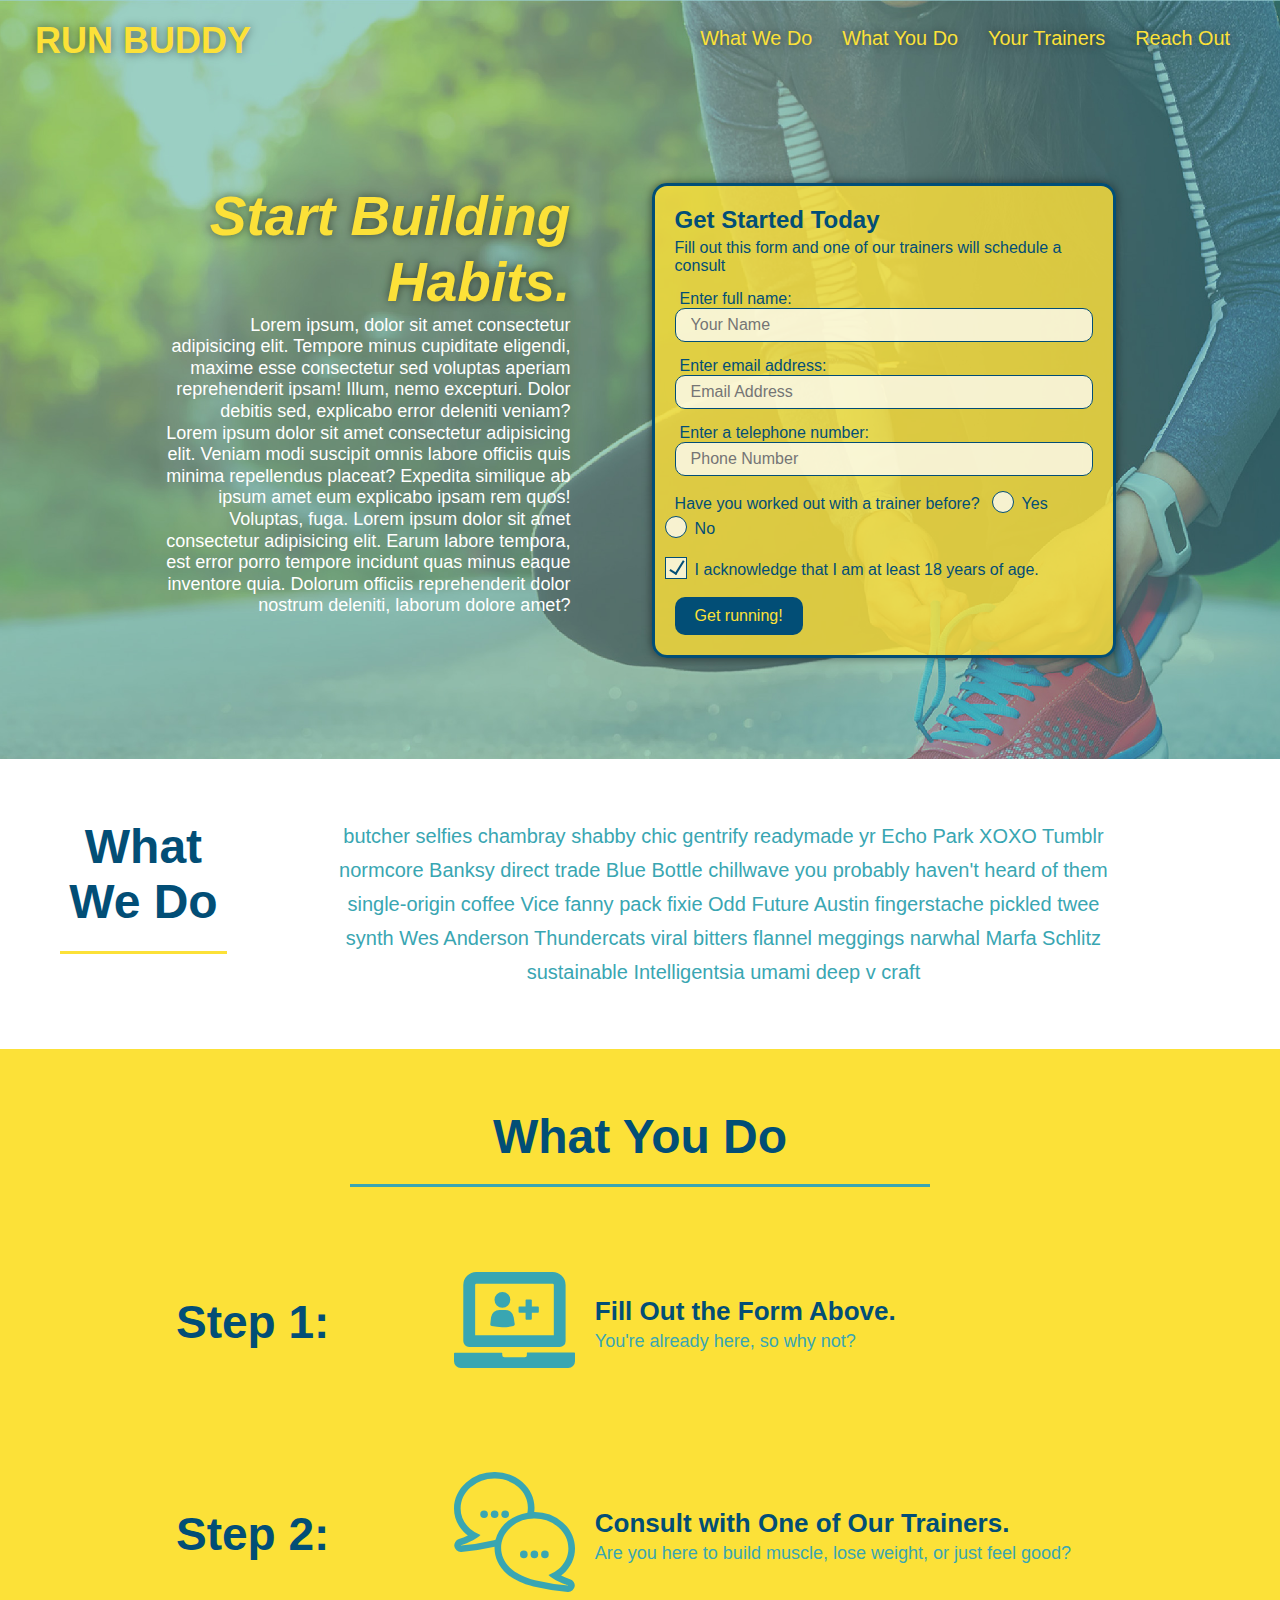
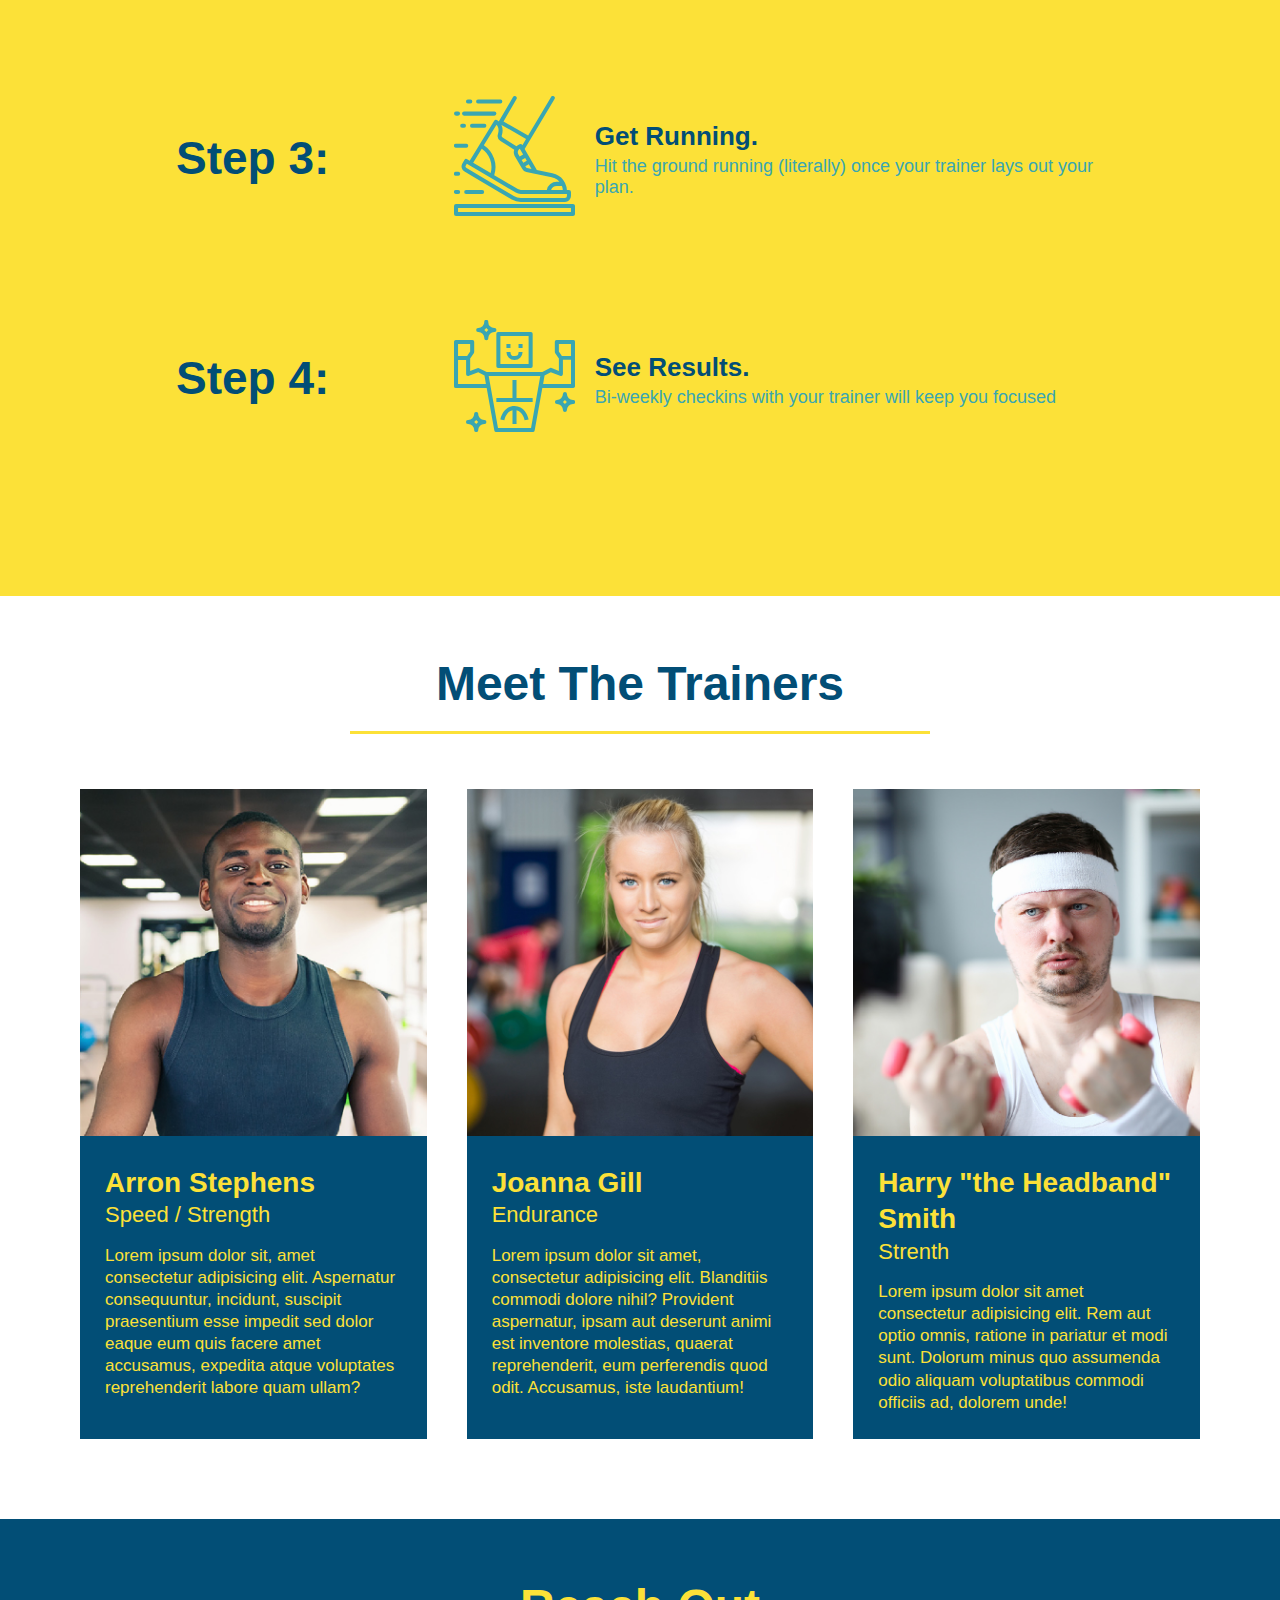
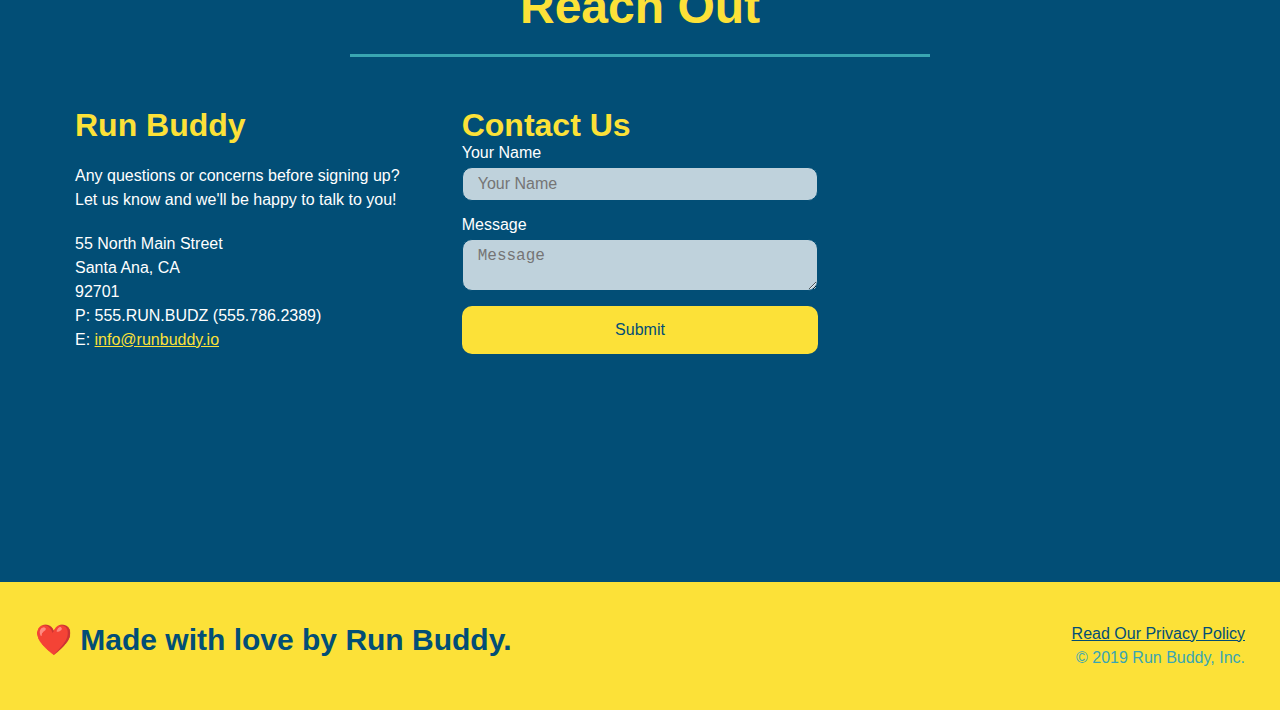
<file: index.html>
<!DOCTYPE html>
<html lang="en">
    <head>
        <meta charset="UTF-8" />
        <meta name="viewport" content="width=device-width, initial-scale=1.0" />
        <title>Run Buddy</title>
        <link rel="stylesheet" href="./assets/css/style.css" />
    </head>
    <body>

        <!-- navigation -->
        <header>
            <h1>
                <a href="/">RUN BUDDY</a>
            </h1>
            <nav>
                <ul>
                    <li>
                        <a href="#what-we-do">What We Do</a>
                    </li>
                    <li>
                        <a href="#what-you-do">What You Do</a>
                    </li>
                    <li>
                        <a href="#your-trainers">Your Trainers</a>
                    </li>
                    <li>
                        <a href="#reach-out">Reach Out</a>
                    </li>
                </ul>
            </nav>
        </header>

        <!-- hero/jumbotron -->
        <section class="hero">
            <div class="hero-cta">
                <h2>Start Building Habits.</h2>
                <p>
                    Lorem ipsum, dolor sit amet consectetur adipisicing elit. Tempore minus cupiditate eligendi, maxime esse consectetur sed voluptas aperiam reprehenderit ipsam! Illum, nemo excepturi. Dolor debitis sed, explicabo error deleniti veniam? Lorem ipsum dolor sit amet consectetur adipisicing elit. Veniam modi suscipit omnis labore officiis quis minima repellendus placeat? Expedita similique ab ipsum amet eum explicabo ipsam rem quos! Voluptas, fuga. Lorem ipsum dolor sit amet consectetur adipisicing elit. Earum labore tempora, est error porro tempore incidunt quas minus eaque inventore quia. Dolorum officiis reprehenderit dolor nostrum deleniti, laborum dolore amet?
                </p>
            </div>
            <div class="hero-form">
                <h3>Get Started Today</h3>
                <p>Fill out this form and one of our trainers will schedule a consult</p>
                <form>
                    <label for="name">Enter full name:</label>
                    <input type="text" placeholder="Your Name"  name="name" id="name" class="form-input"/>
                    <label for="email">Enter email address:</label>
                    <input type="email" placeholder="Email Address" name="email" id="email" class="form-input" />
                    <label for="phone">Enter a telephone number:</label>
                    <input type="tel" placeholder="Phone Number" name="phone" id="phone" class="form-input" />
                    <p>
                        Have you worked out with a trainer before?
                        <span class="radio-wrapper">
                            <input type="radio" name="trainer-confirm" id="trainer-yes" />
                            <label for="trainer-yes">Yes</label>
                        </span>
                        <span class="radio-wrapper">
                            <input type="radio" name="trainer-confirm" id="trainer-no" />
                            <label for="trainer-no">No</label>
                        </span>
                    </p>
                    <p>
                        <span class="checkbox-wrapper">
                            <label for="checkbox">
                                I acknowledge that I am at least 18 years of age.
                            </label>
                            <input type="checkbox" name="age-confirm" id="checkbox" />
                        </span>    
                    </p>
                    <button type="submit">
                        Get running!
                    </button>
                </form>
            </div>
        </section>

        <!-- "what we do" section -->
        <section id="what-we-do" class="intro">
            <div class="flex-row">
                <h2 class="section-title primary-border">What We Do</h2> 
                <div class="flex-row">    
                    <p>
                        butcher selfies chambray shabby chic gentrify readymade yr Echo Park XOXO Tumblr normcore Banksy direct trade Blue Bottle chillwave you probably haven't heard of them single-origin coffee Vice fanny pack fixie Odd Future Austin fingerstache pickled twee synth Wes Anderson Thundercats viral bitters flannel meggings narwhal Marfa Schlitz sustainable Intelligentsia umami deep v craft
                    </p>
                </div>
            </div>
        </section>    
        
        <!-- "what you do" section -->
        <section id="what-you-do" class="steps">
            <div class="flex-row">
                <h2 class="section-title secondary-border">What You Do</h2>
            </div>

            <div class="step">
                <h3>Step 1:</h3>
                <div class="step-info">
                    <div class="step-img">
                        <img src="./assets/images/step-1.svg" alt="" />
                    </div>
                    <div class="step-text">
                        <h4>Fill Out the Form Above.</h4>
                        <p>You're already here, so why not?</p>
                    </div>
                </div>    
            </div>

            <div class="step">
                <h3>Step 2:</h3>
                <div class="step-info">
                    <div class="step-img">
                        <img src="./assets/images/step-2.svg" alt="" />
                    </div>
                    <div class="step-text">
                        <h4>Consult with One of Our Trainers.</h4>
                        <p>Are you here to build muscle, lose weight, or just feel good?</p>
                    </div>
                </div>
            </div>

            <div class="step">
                <h3>Step 3:</h3>
                <div class="step-info">
                    <div class="step-img">
                        <img src="./assets/images/step-3.svg" alt="" />
                    </div>
                    <div class="step-text">
                        <h4>Get Running.</h4>
                        <p>Hit the ground running (literally) once your trainer lays out your plan.</p>
                    </div>
                </div>
            </div>

            <div class="step">
                <h3>Step 4:</h3>
                <div class="step-info">
                    <div class="step-img">
                        <img src="./assets/images/step-4.svg" alt="" />
                    </div>
                    <div class="step-text">
                        <h4>See Results.</h4>
                        <p>Bi-weekly checkins with your trainer will keep you focused</p>
                    </div>
                </div>
            </div>
        </section>

        <!-- "meet the trainers" section -->
        <section id="your-trainers">
            <div class="flex-row">
                <h2 class="section-title primary-border">Meet The Trainers</h2>
            </div>
            <div class="trainers">
                <article class="trainer">
                    <img src="./assets/images/trainer-1.jpg" alt="Arron Stephens in his workout clothes, ready to pump iron" />
                    <div class="trainer-bio">
                        <h3 class="trainer-name">Arron Stephens</h3>
                        <h4 class="trainer-role">Speed / Strength</h4>
                        <p>
                            Lorem ipsum dolor sit, amet consectetur adipisicing elit. Aspernatur consequuntur, incidunt, suscipit praesentium esse impedit sed dolor eaque eum quis facere amet accusamus, expedita atque voluptates reprehenderit labore quam ullam?
                        </p>
                    </div>
                </article>
                <article class="trainer">
                    <img src="./assets/images/trainer-2.jpg" alt="Joanna Gill cooling off after a workout" />
                    <div class="trainer-bio">
                        <h3 class="trainer-name">Joanna Gill</h3>
                        <h4 class="trainer-role">Endurance</h4>
                        <p>
                            Lorem ipsum dolor sit amet, consectetur adipisicing elit. Blanditiis commodi dolore nihil? Provident aspernatur, ipsam aut deserunt animi est inventore molestias, quaerat reprehenderit, eum perferendis quod odit. Accusamus, iste laudantium!
                        </p>
                    </div>
                </article>
                <article class="trainer">
                    <img src="./assets/images/trainer-3.jpg" alt="Harry Smith wearing a headband and lifting comically small pink weights" />
                    <div class="trainer-bio">
                        <h3 class="trainer-name">Harry "the Headband" Smith</h3>
                        <h4 class="trainer-role">Strenth</h4>
                        <p>
                            Lorem ipsum dolor sit amet consectetur adipisicing elit. Rem aut optio omnis, ratione in pariatur et modi sunt. Dolorum minus quo assumenda odio aliquam voluptatibus commodi officiis ad, dolorem unde!
                        </p>
                    </div>
                </article>
            </div> 
        </section>

        <!-- "reach out" section-->
        <section id="reach-out" class="contact">
            <div class="flex-row">
                <h2 class="section-title secondary-border">Reach Out</h2>
            </div>
            <div class="contact-info">
                <div>
                    <h3>Run Buddy</h3>
                    <p>
                        Any questions or concerns before signing up?
                        <br />
                        Let us know and we'll be happy to talk to you!
                    </p>
                    <address>
                        55 North Main Street <br/>
                        Santa Ana, CA <br/>
                        92701<br />
                        P: 555.RUN.BUDZ (555.786.2389)<br/>
                        E: <a href="mailto:info@runbuddy.io">info@runbuddy.io</a>
                    </address>
                </div>

                <div class="contact-form">
                    <h3>Contact Us</h3>
                    <form>
                        <label for="contact-name">Your Name</label>
                        <input type="text" id="contact-name" placeholder="Your Name" />

                        <label for="contact-message">Message</label>
                        <textarea id="contact-message" placeholder="Message"></textarea>
                        
                        <button type="submit">Submit</button>
                    </form>
                </div>
                
                <iframe src="https://www.google.com/maps/embed?pb=!1m18!1m12!1m3!1d3317.260229471412!2d-117.86963164859816!3d33.753940680593374!2m3!1f0!2f0!3f0!3m2!1i1024!2i768!4f13.1!3m3!1m2!1s0x80dcd9a8bea277f7%3A0x75399bf358a80caa!2s55%20N%20Main%20St%2C%20Santa%20Ana%2C%20CA%2092701!5e0!3m2!1sen!2sus!4v1633483113922!5m2!1sen!2sus" width="400" height="400" style="border:0;" allowfullscreen="" loading="lazy"></iframe>
            </div>
        </section>

        <!-- footer -->
        <footer>
            <h2>❤️ Made with love by Run Buddy.</h2>
            <div>
                <a href="./privacy-policy.html">Read Our Privacy Policy</a><br />
                &copy; 2019 Run Buddy, Inc.
            </div>  
        </footer>
    </body>
</html>
</file>
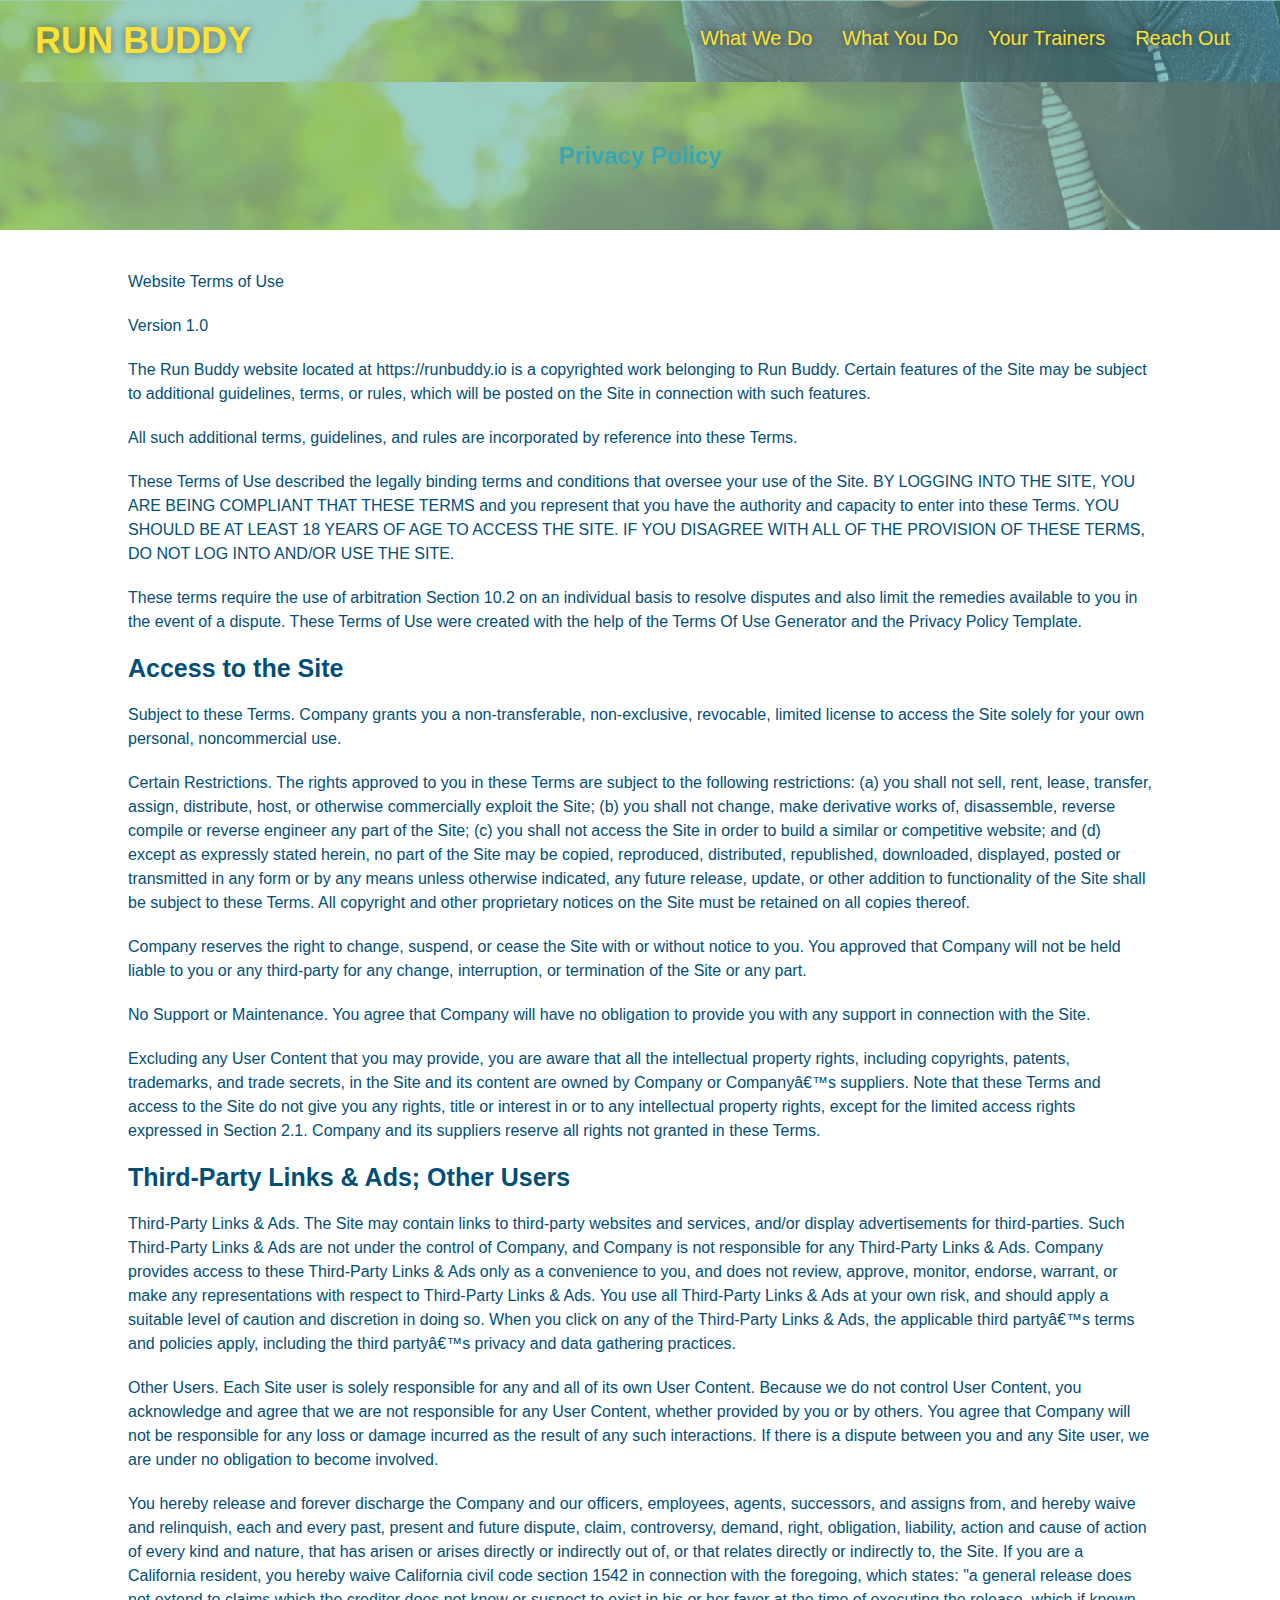
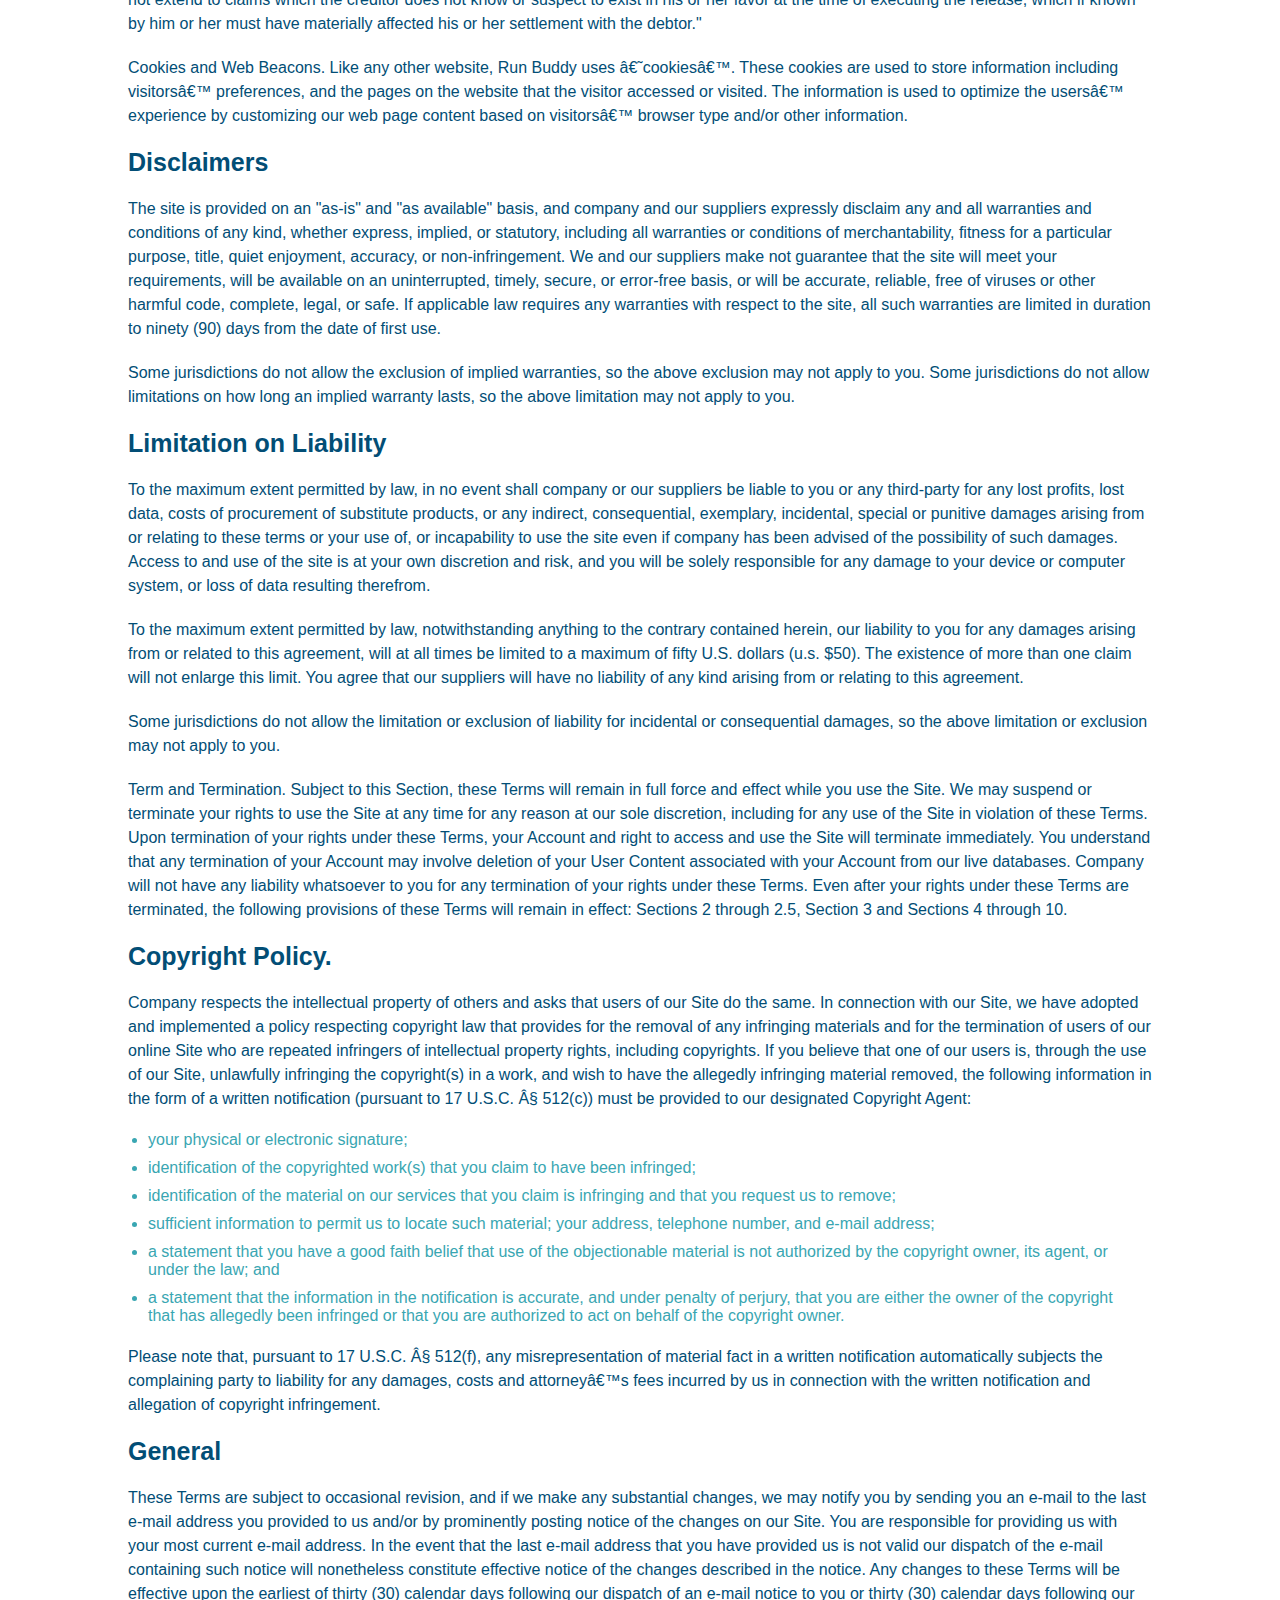
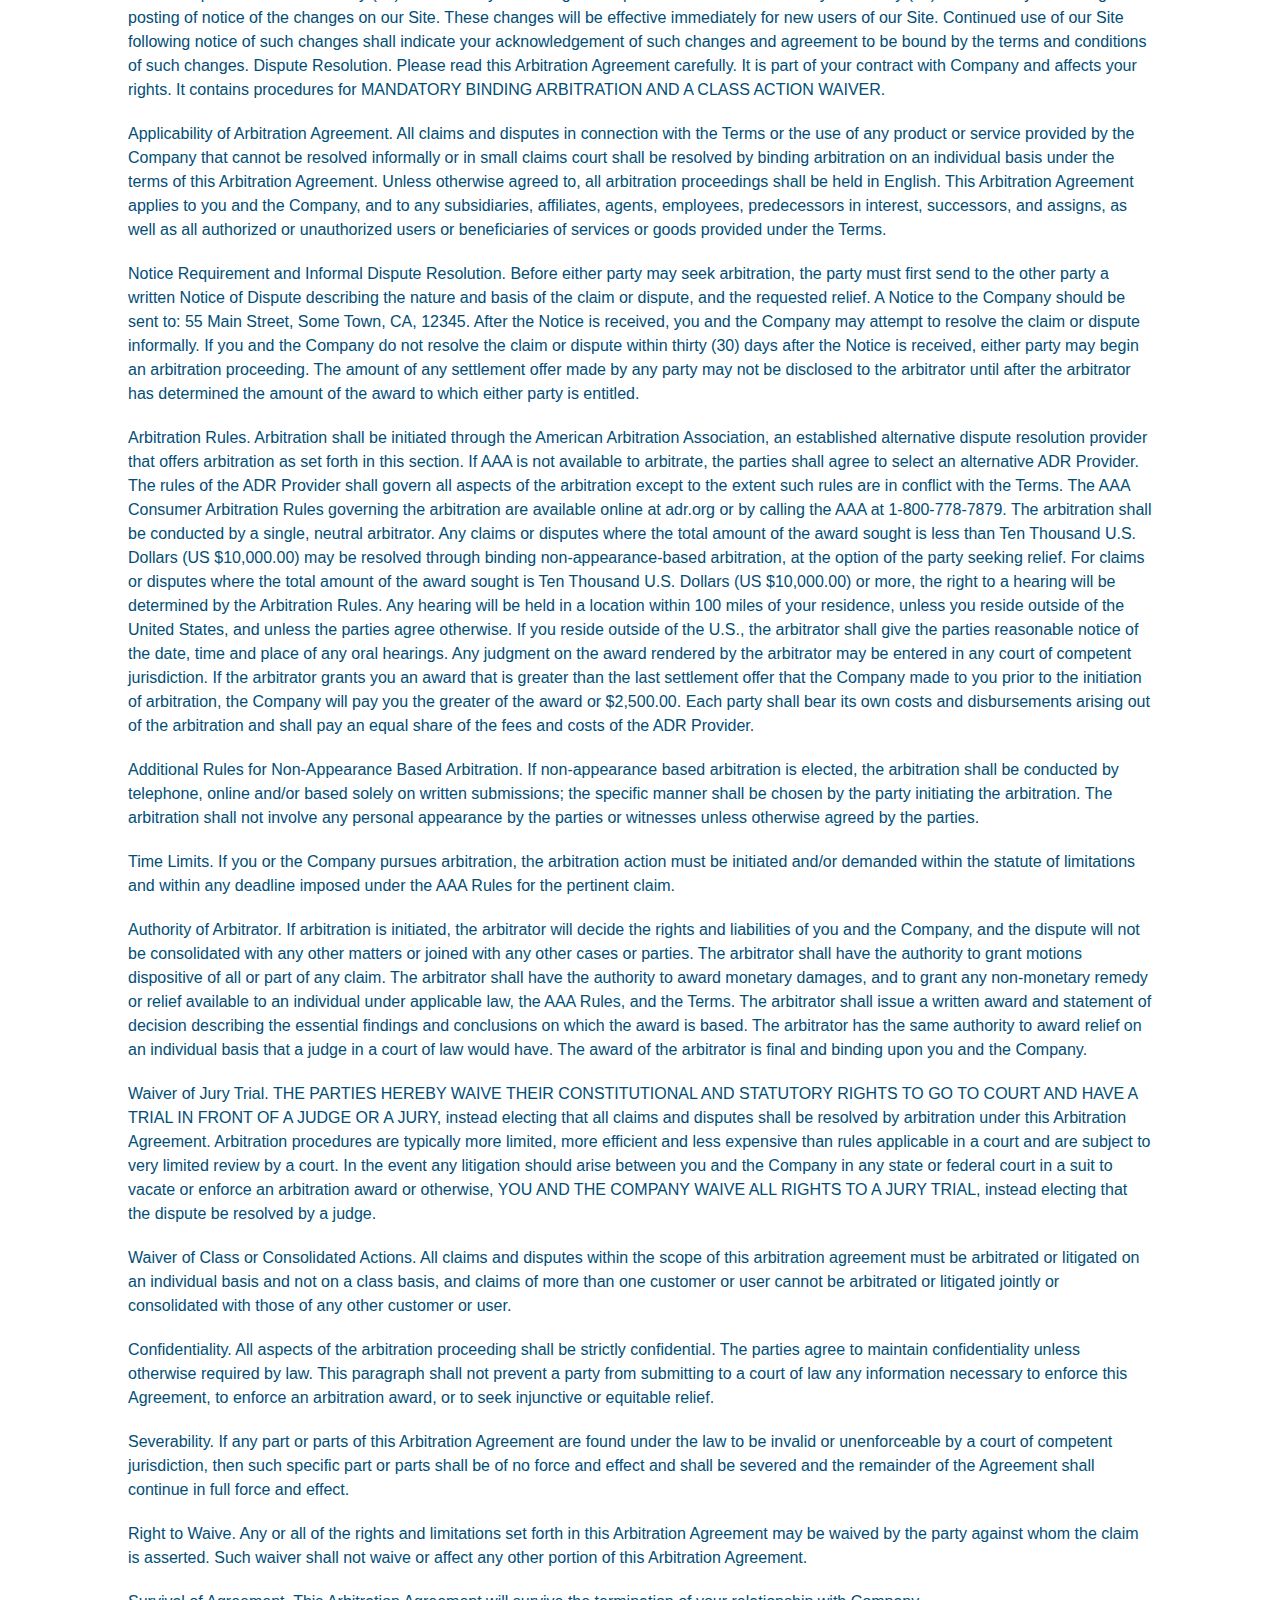
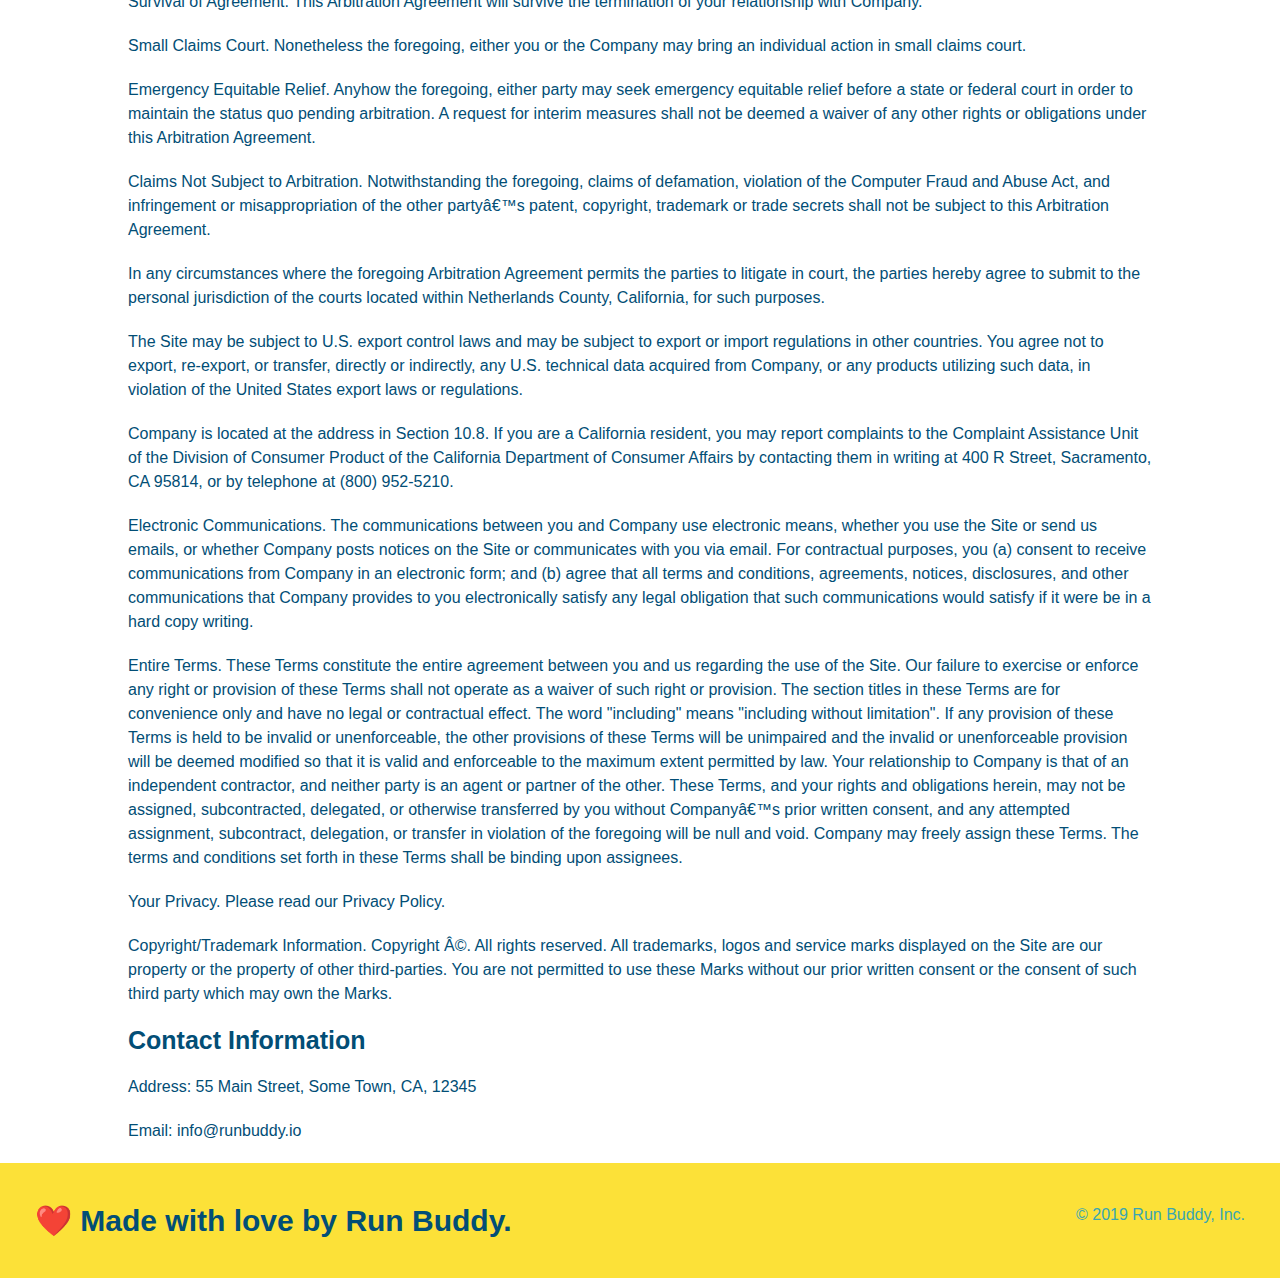
<file: privacy-policy.html>
<!DOCTYPE html>
<html lang="en">
    <head>
        <meta charset="UTF-8" />
        <meta name="viewport" content="width=device-width, initial-scale=1.0" />
        <title>Privacy Policy - Run Buddy</title>
        <link rel="stylesheet" href="./assets/css/style.css" />
        <link rel="stylesheet" href="./assets/css/secondary-styles.css" />
    </head>
    <body>
        <header>
            <h1>
                <a href="/">RUN BUDDY</a>
            </h1>
            <nav>
                <ul>
                    <li>
                        <a href="./index.html#what-we-do">What We Do</a>
                    </li>
                    <li>
                        <a href="./index.html#what-you-do">What You Do</a>
                    </li>
                    <li>
                        <a href="./index.html#your-trainers">Your Trainers</a>
                    </li>
                    <li>
                        <a href="./index.html#reach-out">Reach Out</a>
                    </li>
                </ul>
            </nav>
        </header>
        <section class="hero hero-secondary">
            <h2 class="page-title">
                Privacy Policy
            </h2>
        </section>
        <article class="secondary-content">     
            <p>
                Website Terms of Use
            </p>

            <p>
                Version 1.0
            </p>

            <p>
                The Run Buddy website located at https://runbuddy.io is a copyrighted work belonging to Run Buddy. Certain
                features of the Site may be subject to additional guidelines, terms, or rules, which will be posted on the Site
                in connection with such features.
            </p>

            <p>
                All such additional terms, guidelines, and rules are incorporated by reference into these Terms.
            </p>

            <p>
                These Terms of Use described the legally binding terms and conditions that oversee your use of the Site. BY
                LOGGING INTO THE SITE, YOU ARE BEING COMPLIANT THAT THESE TERMS and you represent that you have the authority
                and capacity to enter into these Terms. YOU SHOULD BE AT LEAST 18 YEARS OF AGE TO ACCESS THE SITE. IF YOU
                DISAGREE WITH ALL OF THE PROVISION OF THESE TERMS, DO NOT LOG INTO AND/OR USE THE SITE.
            </p>

            <p>
                These terms require the use of arbitration Section 10.2 on an individual basis to resolve disputes and also
                limit the remedies available to you in the event of a dispute. These Terms of Use were created with the help of
                the Terms Of Use Generator and the Privacy Policy Template.
            </p>

            <h3>
                Access to the Site
            </h3>

            <p>
                Subject to these Terms. Company grants you a non-transferable, non-exclusive, revocable, limited license to
                access the Site solely for your own personal, noncommercial use.
            </p>

            <p>
                Certain Restrictions. The rights approved to you in these Terms are subject to the following restrictions: (a)
                you shall not sell, rent, lease, transfer, assign, distribute, host, or otherwise commercially exploit the Site;
                (b) you shall not change, make derivative works of, disassemble, reverse compile or reverse engineer any part of
                the Site; (c) you shall not access the Site in order to build a similar or competitive website; and (d) except
                as expressly stated herein, no part of the Site may be copied, reproduced, distributed, republished, downloaded,
                displayed, posted or transmitted in any form or by any means unless otherwise indicated, any future release,
                update, or other addition to functionality of the Site shall be subject to these Terms. All copyright and other
                proprietary notices on the Site must be retained on all copies thereof.
            </p>

            <p>
                Company reserves the right to change, suspend, or cease the Site with or without notice to you. You approved
                that Company will not be held liable to you or any third-party for any change, interruption, or termination of
                the Site or any part.
            </p>

            <p>
                No Support or Maintenance. You agree that Company will have no obligation to provide you with any support in
                connection with the Site.
            </p>

            <p>
                Excluding any User Content that you may provide, you are aware that all the intellectual property rights,
                including copyrights, patents, trademarks, and trade secrets, in the Site and its content are owned by Company
                or Companyâ€™s suppliers. Note that these Terms and access to the Site do not give you any rights, title or
                interest in or to any intellectual property rights, except for the limited access rights expressed in Section
                2.1. Company and its suppliers reserve all rights not granted in these Terms.
            </p>

            <h3>
                Third-Party Links & Ads; Other Users
            </h3>

            <p>
                Third-Party Links & Ads. The Site may contain links to third-party websites and services, and/or display
                advertisements for third-parties. Such Third-Party Links & Ads are not under the control of Company, and Company
                is not responsible for any Third-Party Links & Ads. Company provides access to these Third-Party Links & Ads
                only as a convenience to you, and does not review, approve, monitor, endorse, warrant, or make any
                representations with respect to Third-Party Links & Ads. You use all Third-Party Links & Ads at your own risk,
                and should apply a suitable level of caution and discretion in doing so. When you click on any of the
                Third-Party Links & Ads, the applicable third partyâ€™s terms and policies apply, including the third partyâ€™s
                privacy and data gathering practices.
            </p>

            <p>
                Other Users. Each Site user is solely responsible for any and all of its own User Content. Because we do not
                control User Content, you acknowledge and agree that we are not responsible for any User Content, whether
                provided by you or by others. You agree that Company will not be responsible for any loss or damage incurred as
                the result of any such interactions. If there is a dispute between you and any Site user, we are under no
                obligation to become involved.
            </p>

            <p>
                You hereby release and forever discharge the Company and our officers, employees, agents, successors, and
                assigns from, and hereby waive and relinquish, each and every past, present and future dispute, claim,
                controversy, demand, right, obligation, liability, action and cause of action of every kind and nature, that has
                arisen or arises directly or indirectly out of, or that relates directly or indirectly to, the Site. If you are
                a California resident, you hereby waive California civil code section 1542 in connection with the foregoing,
                which states: "a general release does not extend to claims which the creditor does not know or suspect to exist
                in his or her favor at the time of executing the release, which if known by him or her must have materially
                affected his or her settlement with the debtor."
            </p>

            <p>
                Cookies and Web Beacons. Like any other website, Run Buddy uses â€˜cookiesâ€™. These cookies are used to store
                information including visitorsâ€™ preferences, and the pages on the website that the visitor accessed or visited.
                The information is used to optimize the usersâ€™ experience by customizing our web page content based on visitorsâ€™
                browser type and/or other information.
            </p>

            <h3>
                Disclaimers
            </h3>

            <p>
                The site is provided on an "as-is" and "as available" basis, and company and our suppliers expressly disclaim
                any and all warranties and conditions of any kind, whether express, implied, or statutory, including all
                warranties or conditions of merchantability, fitness for a particular purpose, title, quiet enjoyment, accuracy,
                or non-infringement. We and our suppliers make not guarantee that the site will meet your requirements, will be
                available on an uninterrupted, timely, secure, or error-free basis, or will be accurate, reliable, free of
                viruses or other harmful code, complete, legal, or safe. If applicable law requires any warranties with respect
                to the site, all such warranties are limited in duration to ninety (90) days from the date of first use.
            </p>

            <p>
                Some jurisdictions do not allow the exclusion of implied warranties, so the above exclusion may not apply to
                you. Some jurisdictions do not allow limitations on how long an implied warranty lasts, so the above limitation
                may not apply to you.
            </p>

            <h3>
                Limitation on Liability
            </h3>

            <p>
                To the maximum extent permitted by law, in no event shall company or our suppliers be liable to you or any
                third-party for any lost profits, lost data, costs of procurement of substitute products, or any indirect,
                consequential, exemplary, incidental, special or punitive damages arising from or relating to these terms or
                your use of, or incapability to use the site even if company has been advised of the possibility of such
                damages. Access to and use of the site is at your own discretion and risk, and you will be solely responsible
                for any damage to your device or computer system, or loss of data resulting therefrom.
            </p>

            <p>
                To the maximum extent permitted by law, notwithstanding anything to the contrary contained herein, our liability
                to you for any damages arising from or related to this agreement, will at all times be limited to a maximum of
                fifty U.S. dollars (u.s. $50). The existence of more than one claim will not enlarge this limit. You agree that
                our suppliers will have no liability of any kind arising from or relating to this agreement.
            </p>

            <p>
                Some jurisdictions do not allow the limitation or exclusion of liability for incidental or consequential
                damages, so the above limitation or exclusion may not apply to you.
            </p>

            <p>
                Term and Termination. Subject to this Section, these Terms will remain in full force and effect while you use
                the Site. We may suspend or terminate your rights to use the Site at any time for any reason at our sole
                discretion, including for any use of the Site in violation of these Terms. Upon termination of your rights under
                these Terms, your Account and right to access and use the Site will terminate immediately. You understand that
                any termination of your Account may involve deletion of your User Content associated with your Account from our
                live databases. Company will not have any liability whatsoever to you for any termination of your rights under
                these Terms. Even after your rights under these Terms are terminated, the following provisions of these Terms
                will remain in effect: Sections 2 through 2.5, Section 3 and Sections 4 through 10.
            </p>

            <h3>
                Copyright Policy.
            </h3>

            <p>
                Company respects the intellectual property of others and asks that users of our Site do the same. In connection
                with our Site, we have adopted and implemented a policy respecting copyright law that provides for the removal
                of any infringing materials and for the termination of users of our online Site who are repeated infringers of
                intellectual property rights, including copyrights. If you believe that one of our users is, through the use of
                our Site, unlawfully infringing the copyright(s) in a work, and wish to have the allegedly infringing material
                removed, the following information in the form of a written notification (pursuant to 17 U.S.C. Â§ 512(c)) must
                be provided to our designated Copyright Agent:
            </p>

            <ul>
                <li>
                your physical or electronic signature;
                </li>
                <li>
                identification of the copyrighted work(s) that you claim to have been infringed;
                </li>
                <li>
                identification of the material on our services that you claim is infringing and that you request us to remove;
                </li>
                <li>
                sufficient information to permit us to locate such material; your address, telephone number, and e-mail
                address;
                </li>
                <li>
                a statement that you have a good faith belief that use of the objectionable material is not authorized by the
                copyright owner, its agent, or under the law; and
                </li>
                <li>
                a statement that the information in the notification is accurate, and under penalty of perjury, that you are
                either the owner of the copyright that has allegedly been infringed or that you are authorized to act on
                behalf of the copyright owner.
                </li>
            </ul>

            <p>
                Please note that, pursuant to 17 U.S.C. Â§ 512(f), any misrepresentation of material fact in a written
                notification automatically subjects the complaining party to liability for any damages, costs and attorneyâ€™s
                fees incurred by us in connection with the written notification and allegation of copyright infringement.
            </p>

            <h3>
                General
            </h3>

            <p>
                These Terms are subject to occasional revision, and if we make any substantial changes, we may notify you by
                sending you an e-mail to the last e-mail address you provided to us and/or by prominently posting notice of the
                changes on our Site. You are responsible for providing us with your most current e-mail address. In the event
                that the last e-mail address that you have provided us is not valid our dispatch of the e-mail containing such
                notice will nonetheless constitute effective notice of the changes described in the notice. Any changes to these
                Terms will be effective upon the earliest of thirty (30) calendar days following our dispatch of an e-mail
                notice to you or thirty (30) calendar days following our posting of notice of the changes on our Site. These
                changes will be effective immediately for new users of our Site. Continued use of our Site following notice of
                such changes shall indicate your acknowledgement of such changes and agreement to be bound by the terms and
                conditions of such changes. Dispute Resolution. Please read this Arbitration Agreement carefully. It is part of
                your contract with Company and affects your rights. It contains procedures for MANDATORY BINDING ARBITRATION AND
                A CLASS ACTION WAIVER.
            </p>

            <p>
                Applicability of Arbitration Agreement. All claims and disputes in connection with the Terms or the use of any
                product or service provided by the Company that cannot be resolved informally or in small claims court shall be
                resolved by binding arbitration on an individual basis under the terms of this Arbitration Agreement. Unless
                otherwise agreed to, all arbitration proceedings shall be held in English. This Arbitration Agreement applies to
                you and the Company, and to any subsidiaries, affiliates, agents, employees, predecessors in interest,
                successors, and assigns, as well as all authorized or unauthorized users or beneficiaries of services or goods
                provided under the Terms.
            </p>

            <p>
                Notice Requirement and Informal Dispute Resolution. Before either party may seek arbitration, the party must
                first send to the other party a written Notice of Dispute describing the nature and basis of the claim or
                dispute, and the requested relief. A Notice to the Company should be sent to: 55 Main Street, Some Town, CA,
                12345. After the Notice is received, you and the Company may attempt to resolve the claim or dispute informally.
                If you and the Company do not resolve the claim or dispute within thirty (30) days after the Notice is received,
                either party may begin an arbitration proceeding. The amount of any settlement offer made by any party may not
                be disclosed to the arbitrator until after the arbitrator has determined the amount of the award to which either
                party is entitled.
            </p>

            <p>
                Arbitration Rules. Arbitration shall be initiated through the American Arbitration Association, an established
                alternative dispute resolution provider that offers arbitration as set forth in this section. If AAA is not
                available to arbitrate, the parties shall agree to select an alternative ADR Provider. The rules of the ADR
                Provider shall govern all aspects of the arbitration except to the extent such rules are in conflict with the
                Terms. The AAA Consumer Arbitration Rules governing the arbitration are available online at adr.org or by
                calling the AAA at 1-800-778-7879. The arbitration shall be conducted by a single, neutral arbitrator. Any
                claims or disputes where the total amount of the award sought is less than Ten Thousand U.S. Dollars (US
                $10,000.00) may be resolved through binding non-appearance-based arbitration, at the option of the party seeking
                relief. For claims or disputes where the total amount of the award sought is Ten Thousand U.S. Dollars (US
                $10,000.00) or more, the right to a hearing will be determined by the Arbitration Rules. Any hearing will be
                held in a location within 100 miles of your residence, unless you reside outside of the United States, and
                unless the parties agree otherwise. If you reside outside of the U.S., the arbitrator shall give the parties
                reasonable notice of the date, time and place of any oral hearings. Any judgment on the award rendered by the
                arbitrator may be entered in any court of competent jurisdiction. If the arbitrator grants you an award that is
                greater than the last settlement offer that the Company made to you prior to the initiation of arbitration, the
                Company will pay you the greater of the award or $2,500.00. Each party shall bear its own costs and
                disbursements arising out of the arbitration and shall pay an equal share of the fees and costs of the ADR
                Provider.
            </p>

            <p>
                Additional Rules for Non-Appearance Based Arbitration. If non-appearance based arbitration is elected, the
                arbitration shall be conducted by telephone, online and/or based solely on written submissions; the specific
                manner shall be chosen by the party initiating the arbitration. The arbitration shall not involve any personal
                appearance by the parties or witnesses unless otherwise agreed by the parties.
            </p>

            <p>
                Time Limits. If you or the Company pursues arbitration, the arbitration action must be initiated and/or demanded
                within the statute of limitations and within any deadline imposed under the AAA Rules for the pertinent claim.
            </p>

            <p>
                Authority of Arbitrator. If arbitration is initiated, the arbitrator will decide the rights and liabilities of
                you and the Company, and the dispute will not be consolidated with any other matters or joined with any other
                cases or parties. The arbitrator shall have the authority to grant motions dispositive of all or part of any
                claim. The arbitrator shall have the authority to award monetary damages, and to grant any non-monetary remedy
                or relief available to an individual under applicable law, the AAA Rules, and the Terms. The arbitrator shall
                issue a written award and statement of decision describing the essential findings and conclusions on which the
                award is based. The arbitrator has the same authority to award relief on an individual basis that a judge in a
                court of law would have. The award of the arbitrator is final and binding upon you and the Company.
            </p>

            <p>
                Waiver of Jury Trial. THE PARTIES HEREBY WAIVE THEIR CONSTITUTIONAL AND STATUTORY RIGHTS TO GO TO COURT AND HAVE
                A TRIAL IN FRONT OF A JUDGE OR A JURY, instead electing that all claims and disputes shall be resolved by
                arbitration under this Arbitration Agreement. Arbitration procedures are typically more limited, more efficient
                and less expensive than rules applicable in a court and are subject to very limited review by a court. In the
                event any litigation should arise between you and the Company in any state or federal court in a suit to vacate
                or enforce an arbitration award or otherwise, YOU AND THE COMPANY WAIVE ALL RIGHTS TO A JURY TRIAL, instead
                electing that the dispute be resolved by a judge.
            </p>

            <p>
                Waiver of Class or Consolidated Actions. All claims and disputes within the scope of this arbitration agreement
                must be arbitrated or litigated on an individual basis and not on a class basis, and claims of more than one
                customer or user cannot be arbitrated or litigated jointly or consolidated with those of any other customer or
                user.
            </p>

            <p>
                Confidentiality. All aspects of the arbitration proceeding shall be strictly confidential. The parties agree to
                maintain confidentiality unless otherwise required by law. This paragraph shall not prevent a party from
                submitting to a court of law any information necessary to enforce this Agreement, to enforce an arbitration
                award, or to seek injunctive or equitable relief.
            </p>

            <p>
                Severability. If any part or parts of this Arbitration Agreement are found under the law to be invalid or
                unenforceable by a court of competent jurisdiction, then such specific part or parts shall be of no force and
                effect and shall be severed and the remainder of the Agreement shall continue in full force and effect.
            </p>

            <p>
                Right to Waive. Any or all of the rights and limitations set forth in this Arbitration Agreement may be waived
                by the party against whom the claim is asserted. Such waiver shall not waive or affect any other portion of this
                Arbitration Agreement.
            </p>

            <p>
                Survival of Agreement. This Arbitration Agreement will survive the termination of your relationship with
                Company.
            </p>

            <p>
                Small Claims Court. Nonetheless the foregoing, either you or the Company may bring an individual action in small
                claims court.
            </p>

            <p>
                Emergency Equitable Relief. Anyhow the foregoing, either party may seek emergency equitable relief before a
                state or federal court in order to maintain the status quo pending arbitration. A request for interim measures
                shall not be deemed a waiver of any other rights or obligations under this Arbitration Agreement.
            </p>

            <p>
                Claims Not Subject to Arbitration. Notwithstanding the foregoing, claims of defamation, violation of the
                Computer Fraud and Abuse Act, and infringement or misappropriation of the other partyâ€™s patent, copyright,
                trademark or trade secrets shall not be subject to this Arbitration Agreement.
            </p>

            <p>
                In any circumstances where the foregoing Arbitration Agreement permits the parties to litigate in court, the
                parties hereby agree to submit to the personal jurisdiction of the courts located within Netherlands County,
                California, for such purposes.
            </p>

            <p>
                The Site may be subject to U.S. export control laws and may be subject to export or import regulations in other
                countries. You agree not to export, re-export, or transfer, directly or indirectly, any U.S. technical data
                acquired from Company, or any products utilizing such data, in violation of the United States export laws or
                regulations.
            </p>

            <p>
                Company is located at the address in Section 10.8. If you are a California resident, you may report complaints
                to the Complaint Assistance Unit of the Division of Consumer Product of the California Department of Consumer
                Affairs by contacting them in writing at 400 R Street, Sacramento, CA 95814, or by telephone at (800) 952-5210.
            </p>

            <p>
                Electronic Communications. The communications between you and Company use electronic means, whether you use the
                Site or send us emails, or whether Company posts notices on the Site or communicates with you via email. For
                contractual purposes, you (a) consent to receive communications from Company in an electronic form; and (b)
                agree that all terms and conditions, agreements, notices, disclosures, and other communications that Company
                provides to you electronically satisfy any legal obligation that such communications would satisfy if it were be
                in a hard copy writing.
            </p>

            <p>
                Entire Terms. These Terms constitute the entire agreement between you and us regarding the use of the Site. Our
                failure to exercise or enforce any right or provision of these Terms shall not operate as a waiver of such right
                or provision. The section titles in these Terms are for convenience only and have no legal or contractual
                effect. The word "including" means "including without limitation". If any provision of these Terms is held to be
                invalid or unenforceable, the other provisions of these Terms will be unimpaired and the invalid or
                unenforceable provision will be deemed modified so that it is valid and enforceable to the maximum extent
                permitted by law. Your relationship to Company is that of an independent contractor, and neither party is an
                agent or partner of the other. These Terms, and your rights and obligations herein, may not be assigned,
                subcontracted, delegated, or otherwise transferred by you without Companyâ€™s prior written consent, and any
                attempted assignment, subcontract, delegation, or transfer in violation of the foregoing will be null and void.
                Company may freely assign these Terms. The terms and conditions set forth in these Terms shall be binding upon
                assignees.
            </p>

            <p>
                Your Privacy. Please read our Privacy Policy.
            </p>

            <p>
                Copyright/Trademark Information. Copyright Â©. All rights reserved. All trademarks, logos and service marks
                displayed on the Site are our property or the property of other third-parties. You are not permitted to use
                these Marks without our prior written consent or the consent of such third party which may own the Marks.
            </p>

            <h3>
                Contact Information
            </h3>

            <p>
                Address: 55 Main Street, Some Town, CA, 12345
            </p>

            <p>
                Email: info@runbuddy.io
            </p>

        </article>
        <footer>
            <h2>❤️ Made with love by Run Buddy.</h2>
            <div>
                &copy; 2019 Run Buddy, Inc.
            </div>  
        </footer>
    </body>
</html>
</file>
<file: assets/css/style.css>
:root {
    --primary-color: #fce138;
    --secondary-color: #024e76;
    --tertiary-color: #39a6b2;
  }
  
  * {
    box-sizing: border-box;
    margin: 0;
    padding: 0;
  }
  
  body {
    color: var(--tertiary-color);
    font-family: Helvetica, Arial, sans-serif;
  }
  
  
  /* HEADER / NAV BAR STYLES START */
  
  header {
    padding: 20px 35px;
    background-color: var(--tertiary-color);
    display: flex;
    justify-content: space-between;
    flex-wrap: wrap;
    position: sticky;
    position: -webkit-sticky;
    top: 0;
    background-image: url("../images/hero-bg.jpg");
    background-size: cover;
    background-attachment: fixed;
    background-position: 80%;
    z-index: 9999;
  }
  
  header h1 {
    font-weight: bold;
    margin: 0;
    font-size: 36px;
    color: var(--primary-color);
    text-shadow: 0 0 10px rgba(0, 0, 0, 0.5);
  }
  
  header a {
    text-decoration: none;
    color: var(--primary-color);
  }
  
  header nav {
    margin: 7px 0;
  }
  
  header nav ul {
    display: flex;
    flex-wrap: wrap;
    justify-content: space-between;
    align-items: center;
    list-style: none;
  }
  
  header nav ul li a {
    padding: 10px 15px;
    font-weight: lighter;
    font-size: 1.55vw;
    text-shadow: 0 0 10px rgba(0, 0, 0, 0.5);
  }
  
  header nav ul li a:hover {
    background: var(--primary-color);
    color: var(--secondary-color);
    border-radius: 15px;
    text-shadow: none;
  }
  
  /* HEADER / NAVBAR STYLES END */
  
  
  
  /* FOOTER STYLES START */
  footer {
    background: var(--primary-color);
    padding: 40px 35px;
    display: flex;
    justify-content: space-between;
    flex-wrap: wrap;
    width: 100%;
  }
  
  footer h2 {
    color: var(--secondary-color);
    font-size: 30px;
    margin: 0;
  }
  
  footer div {
    line-height: 1.5;
    text-align: right;
  }
  
  footer a {
    color: var(--secondary-color);
  }
  /* END FOOTER STYLES */
  
  /* STYLE ALL SECTION TAGS */
  section {
    padding: 60px;
  }
  
  /* HERO STYLES START */
  .hero {
    background-image: url('../images/hero-bg.jpg');
    background-size: cover;
    display: flex;
    justify-content: center;
    flex-wrap: wrap;
    align-items: flex-start;
    background-attachment: fixed;
    background-position: 80%;
  }
  
  .hero-cta {
    width: 35%;
    text-align: right;
    margin: 3.5%;
    color: #fff;
    font-size: 18px;
    line-height: 1.2;
  }
  
  .hero-cta h2 {
    font-style: italic;
    font-size: 55px;
    color: var(--primary-color);
    text-shadow: 0 0 10px rgba(0, 0, 0, 0.5);
  }
  
  .hero-form {
    border: 3px solid var(--secondary-color);
    background-color: rgba(255, 225, 56, 0.8);
    padding: 20px;
    color: var(--secondary-color);
    width: 40%;
    margin: 3.5%;
    border-radius: 15px;
    box-shadow: 0 0 10px rgba(0, 0, 0, 0.5);
  }
  
  .hero-form button:hover {
    background-color: var(--tertiary-color);  
  }
  
  .hero-form h3 {
    font-size: 24px;
    margin: 0;
  }
  .hero-form p {
    margin: 5px 0 15px 0;
  }
  
  .form-input {
    border: 1px solid var(--secondary-color);
    display: block;
    padding: 7px 15px;
    font-size: 16px;
    color: var(--secondary-color);
    width: 100%;
    margin-bottom: 15px; 
    border-radius: 10px;
    background-color: rgba(255,255,255, 0.75);
  }
  
  .form-input:focus {
    background-color: rgba(255,255,255, 1);
    outline: none;
  }
  
  .hero-form label {
    margin: 0 5px;
  }
  
  .hero-form button {
    color: var(--primary-color);
    background-color: var(--secondary-color);
    border: none;
    padding: 10px 20px;
    font-size: 16px;
    border-radius: 10px;
  } 
  
  .checkbox-wrapper input, .radio-wrapper input {
    opacity: 0;
  }
  
  .checkbox-wrapper label, .radio-wrapper label {
    position: relative;
    left: 10px;
    margin: 10px;
    line-height: 1.6;
  }
  
  .checkbox-wrapper label::before, .radio-wrapper label::before {
    content: "";
    height: 20px;
    width: 20px;
    background: rgba(255, 255, 255, 0.75);  
    border: 1px solid var(--secondary-color);  
    position: absolute;
    top: -4px;
    left: -30px;
  }
  
  .radio-wrapper label::before {
    border-radius: 50%;
  }
  
  .radio-wrapper label::after {
    content: "";
    height: 20px;
    width: 20px;
    border-radius: 50%;
    background: var(--secondary-color);
    position: absolute;
    left: -29px;
    top: -3px;
    background-image: radial-gradient(circle, var(--tertiary-color), var(--secondary-color));
  }
  
  .checkbox-wrapper label::after {
    content: "";
    height: 6px;
    width: 14px;
    border-left: 2px solid var(--secondary-color);
    border-bottom: 2px solid var(--secondary-color);
    position: absolute;
    left: -26px;
    top: 1px;
    transform: rotate(-58deg);
  }
  
  .checkbox-wrapper input + label::after, 
  .radio-wrapper input + label::after {
    content: none;
  }
  
  .checkbox-wrapper input:checked + label::after, 
  .radio-wrapper input:checked + label::after {
    content: "";
  }
  /* HERO STYLES END */
  
  
  /* SECTION TITLE STYLES START */
  .section-title {
    font-size: 48px;
    border-bottom: 3px solid;
    color: var(--secondary-color);
    padding-bottom: 20px;
    text-align: center;
    margin: 0 auto 35px auto;
    width: 50%;
  }
  
  .primary-border {
    border-color: var(--primary-color);
  }
  
  .secondary-border {
    border-color: var(--tertiary-color);
  }
  /* SECTION TITLE STYLES END */
  
  /* WHAT WE DO STYLES */
  .intro p {
    line-height: 1.7;
    color: var(--tertiary-color);
    width: 80%;
    margin: 0 auto;
    font-size: 20px;
    text-align: center;
  }
  /* WHAT YOU DO STYLES END */
  
  
  /* WHAT YOU DO STYLES START */
  .steps { 
    background: var(--primary-color);
  }
  
  .step {
    margin: 50px auto;
    padding-bottom: 50px;
    width: 80%;
    display: flex;
    flex-wrap: wrap;
    align-items: center;
    justify-content: space-between;
  }
  
  .step:last-child {
    border-bottom: none;
  }
  
  .step h3 {
    color: var(--secondary-color);
    font-size: 46px;
    flex: 1 30%;
  }
  
  .step-info {
    flex: 2 70%;
    display: flex;
    flex-wrap: wrap;
    align-items: center;
  }
  
  .step-img {
    flex: 1 12%;
    margin-right: 20px;
  }
  
  .step-img img {
    max-width: 100%;
  }
  
  .step-text {
    flex: 12;
  }
  
  .step-text p {
    color: var(--tertiary-color);
    font-size: 18px;
  }
  
  .step-text h4 {
    font-size: 26px;
    line-height: 1.5;
    color: var(--secondary-color);
  }
  /* WHAT YOU DO STYLES END */
  
  /* MEET THE TRAINERS START */
  .trainers {
    width: 100%;
    margin: 0 auto;
    display: flex;
    flex-wrap: wrap;
    justify-content: space-around;
  }
  
  .trainer {
    margin: 20px;
    flex: 1;
    background: var(--secondary-color);
    color: var(--primary-color);
  }
  
  .trainer img {
    width: 100%;
  }
  
  .trainer-bio {
    padding: 25px;
    line-height: 1.3;
  }
  
  .trainer-bio h3 {
    font-size: 28px;
  }
  
  .trainer-bio h4 {
    font-weight: lighter;
    font-size: 22px;
    margin-bottom: 15px;
  }
  
  .trainer-bio p {
    font-size: 17px;
  }
  /* TRAINER STYLES END */
  
  /* REACH OUT STYLES START */
  .contact {
    background: var(--secondary-color);
  }
  
  .contact h2 {
    color: var(--primary-color);
  }
  
  .contact-info {
    display: flex;
    justify-content: space-between;
    flex-wrap: wrap;
  }
  
  .contact-info > * {
    flex: 1;
    margin: 15px;
  }
  
  .contact-info iframe {
    height: 400px;
  }
  
  .contact-info div {
    color: white;
  }
  
  .contact-info h3 {
    color: var(--primary-color);
    font-size: 32px;
  }
  
  .contact-info p, .contact-info address {
    margin: 20px 0;
    line-height: 1.5;
    font-size: 16px;
    font-style: normal;
  }
  
  .contact-form input, .contact-form textarea {
    border: 1px solid var(--secondary-color);
    display: block;
    padding: 7px 15px;
    font-size: 16px;
    color: var(--secondary-color);
    width: 100%;
    margin-bottom: 15px;
    margin-top: 5px;
    border-radius: 10px;
    background-color: rgba(255,255,255, 0.75);
  }
  
  .contact-form input:focus, .contact-form textarea:focus {
    background-color: rgba(255,255,255, 1);
    outline: none;
  }
  
  .contact-form button {
    width: 100%;
    border: none;
    background: var(--primary-color);
    color: var(--secondary-color);
    text-align: center;
    padding: 15px 0;
    font-size: 16px;
    border-radius: 10px;
  }
  
  .contact-form button:hover {
    color: var(--primary-color);
    background: var(--tertiary-color);
  }
  
  .contact-info a {
    color: var(--primary-color);
  }
  /* REACH OUT STYLES END */
  
  /* UTILITIES */
  .text-left {
    text-align: left;
  }
  
  .text-right {
    text-align: right;
  }
  
  .flex-row {
    display: flex;
  }
  
  /* MEDIA QUERY FOR SMALLER DESKTOP SCREENS AND SMALLER */
  @media screen and (max-width: 980px) {
    header {
      padding-bottom: 0;
      justify-content: center;
      position: relative;
    }
  
    header h1 {
      width: 100%;
      text-align: center;
    }
  
    header nav ul {
      margin-top: 20px;
      width: 100%;
      justify-content: center;
    }
  
    header nav ul li a {
      font-size: 20px;
    }
  
    footer h2, footer div {
      text-align: center;
      width: 100%;
    }
  
    .hero-cta, .hero-form {
      width: 100%;
    }
    
    .hero-cta {
      text-align: center;
    }
  
    .section-title {
      width: 80%;
    }
    
    .trainer {
      flex: 0 70%;
    }
    
    .contact-info iframe{
      flex: 1 100%;
    }
  }
  
  /* MEDIA QUERY FOR TABLETS AND SMALLER */
  @media screen and (max-width: 768px) {
    section {
      padding: 30px 15px;
    }
  
    .step h3 {
      flex: 1 100%;
      text-align: center;
    }
  
    .step-info {
      flex: 2 100%;
      text-align: center;
      justify-content: center;
    }
  
    .step-img {
      flex: 0 32%;
      margin-right: 0;
      margin-top: 15px;
      margin-bottom: 15px;
    }
  
    .step-text {
      flex: 100%;  
    }
  
    .trainer-bio h3, .trainer-bio h4 {
      display: block;
    }
  }
  
  /* MEDIA QUERY FOR MOBILE PHONES AND SMALLER */
  @media screen and (max-width: 575px) {
    .hero-form button {
      width: 100%;
    }
  
    .section-title {
      width: 95%;
    }
  
    .intro p {
      width: 100%;
    }
  
    .trainer {
      flex: 0 100%;
    }
  
    .contact-info {
      text-align: center;
    }
  
    .contact-info > * {
      flex: 0 100%;
    }
  
    .contact-form {
      order: 3;
    }
  }
</file>
<file: assets/css/secondary-styles.css>
.hero {
    background-position: bottom;
    height: auto;
    text-align: center;
    margin-bottom: 40px;
}

.secondary-content {
    width: 80%;
    margin: auto;
    color: #024e76;
}

.secondary-content h3 {
    font-size: 25px;
    margin: 20px 0;
}

.secondary-content p {
    font-size: 16px;
    line-height: 1.5;
    margin: 20px 0;
}

.secondary-content ul {
    margin: 15px 20px;
}

.secondary-content li {
    color: #39a6b2;
    margin: 10px 0;
}
</file>
